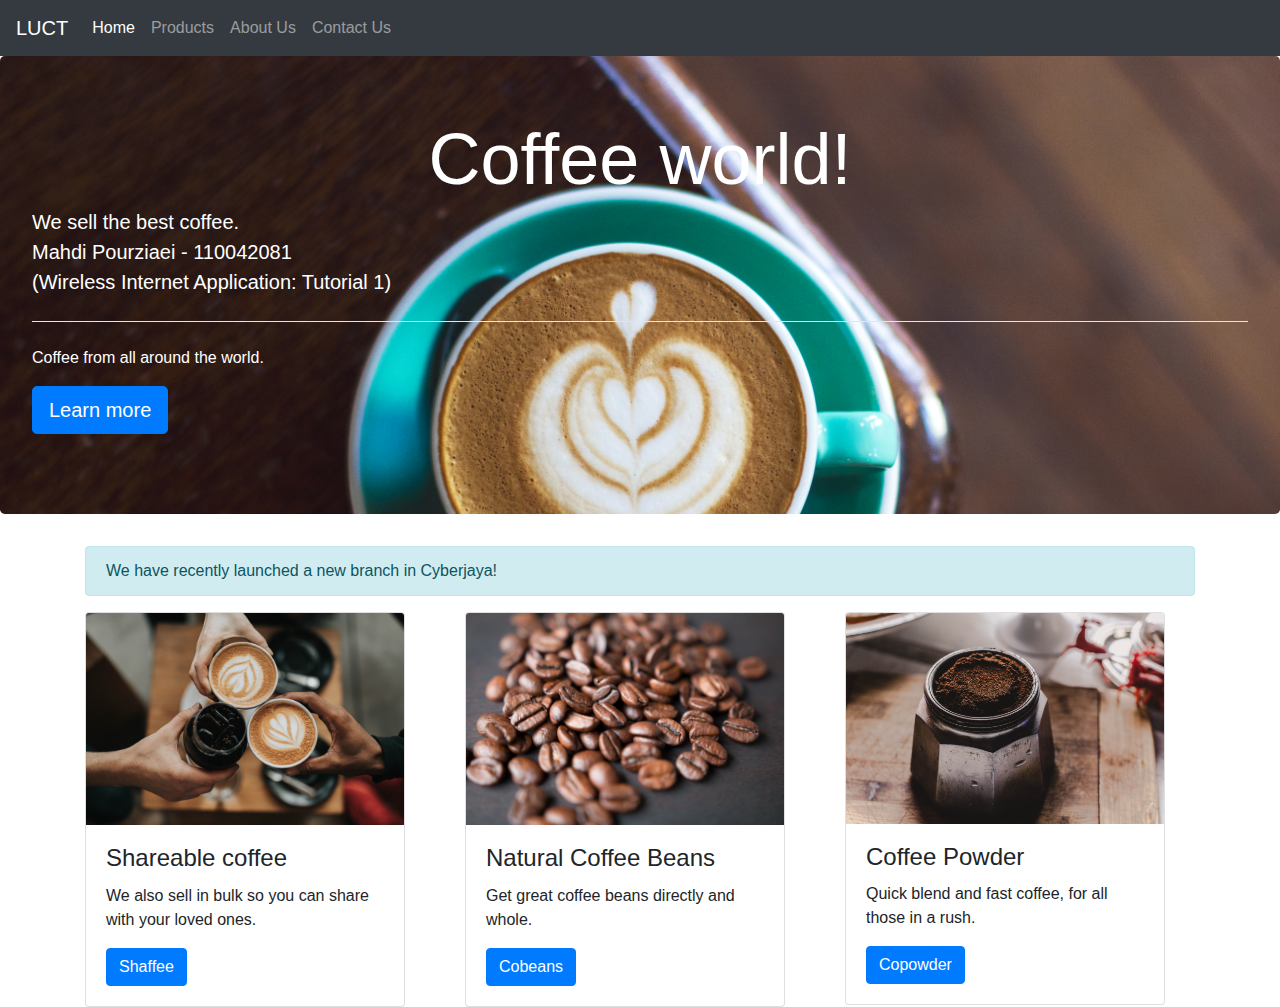
<file: OE-WEBSITE/index.html>
<!DOCTYPE html>
<html>
<head>
  <meta charset="utf-8">
  <meta name="viewport" content="width=device-width, initial-scale=1">
  <link rel="stylesheet" href="css/styles.css">
  <link rel="stylesheet" href="css/bootstrap.min.css">
  <title>Home | Tutorial 2</title>
</head>
<body>
  <nav class="navbar navbar-expand-lg navbar-dark bg-dark">
    <a class="navbar-brand" href="index.html">LUCT</a>
    <button class="navbar-toggler" type="button" data-toggle="collapse" data-target="#navbarSupportedContent" aria-controls="navbarSupportedContent" aria-expanded="false" aria-label="Toggle navigation">
      <span class="navbar-toggler-icon"></span>
    </button>
    <div class="collapse navbar-collapse" id="navbarSupportedContent">
      <ul class="navbar-nav mr-auto">
        <li class="nav-item active">
          <a class="nav-link" href="index.html">Home</a>
        </li>
        <li class="nav-item">
          <a class="nav-link" href="products.html">Products</a>
        </li>
        <li class="nav-item">
          <a class="nav-link" href="about.html">About Us</a>
        </li>
        <li class="nav-item">
          <a class="nav-link" href="contact.html">Contact Us</a>
        </li>
      </ul>
    </div>
  </nav>
  <div class="jumbotron">
    <h1 class="display-3">Coffee world!</h1>
    <p class="lead">We sell the best coffee.<br>Mahdi Pourziaei - 110042081<br>(Wireless Internet Application: Tutorial 1)</p>
    <hr class="my-4">
    <p>Coffee from all around the world.</p>
    <p class="lead">
      <a class="btn btn-primary btn-lg" href="products.html" role="button">Learn more</a>
    </p>
  </div>
  <div class="container">
    <div class="row">
      <div class="col-md-12">
        <div class="alert alert-info" role="alert">
          We have recently launched a new branch in Cyberjaya!
        </div>
      </div>
    </div>
    <div class="row">
      <div class="col-md-4">
        <div class="card" style="width: 20rem;">
          <img class="card-img-top" src="images/nathan-dumlao-264380.jpg" alt="Card image cap">
          <div class="card-body">
            <h4 class="card-title">Shareable coffee</h4>
            <p class="card-text">We also sell in bulk so you can share with your loved ones.</p>
            <a href="products.html" class="btn btn-primary">Shaffee</a>
          </div>
        </div>
      </div>
      <div class="col-md-4">
        <div class="card" style="width: 20rem;">
          <img class="card-img-top" src="images/mark-daynes-35088.jpg" alt="Card image cap">
          <div class="card-body">
            <h4 class="card-title">Natural Coffee Beans</h4>
            <p class="card-text">Get great coffee beans directly and whole.</p>
            <a href="products.html" class="btn btn-primary">Cobeans</a>
          </div>
        </div>
      </div>
      <div class="col-md-4">
        <div class="card" style="width: 20rem;">
          <img class="card-img-top" src="images/irene-coco-153263.jpg" alt="Card image cap">
          <div class="card-body">
            <h4 class="card-title">Coffee Powder</h4>
            <p class="card-text">Quick blend and fast coffee, for all those in a rush.</p>
            <a href="products.html" class="btn btn-primary">Copowder</a>
          </div>
        </div>
      </div>
    </div>
  </div>
</body>
</html>
</file>
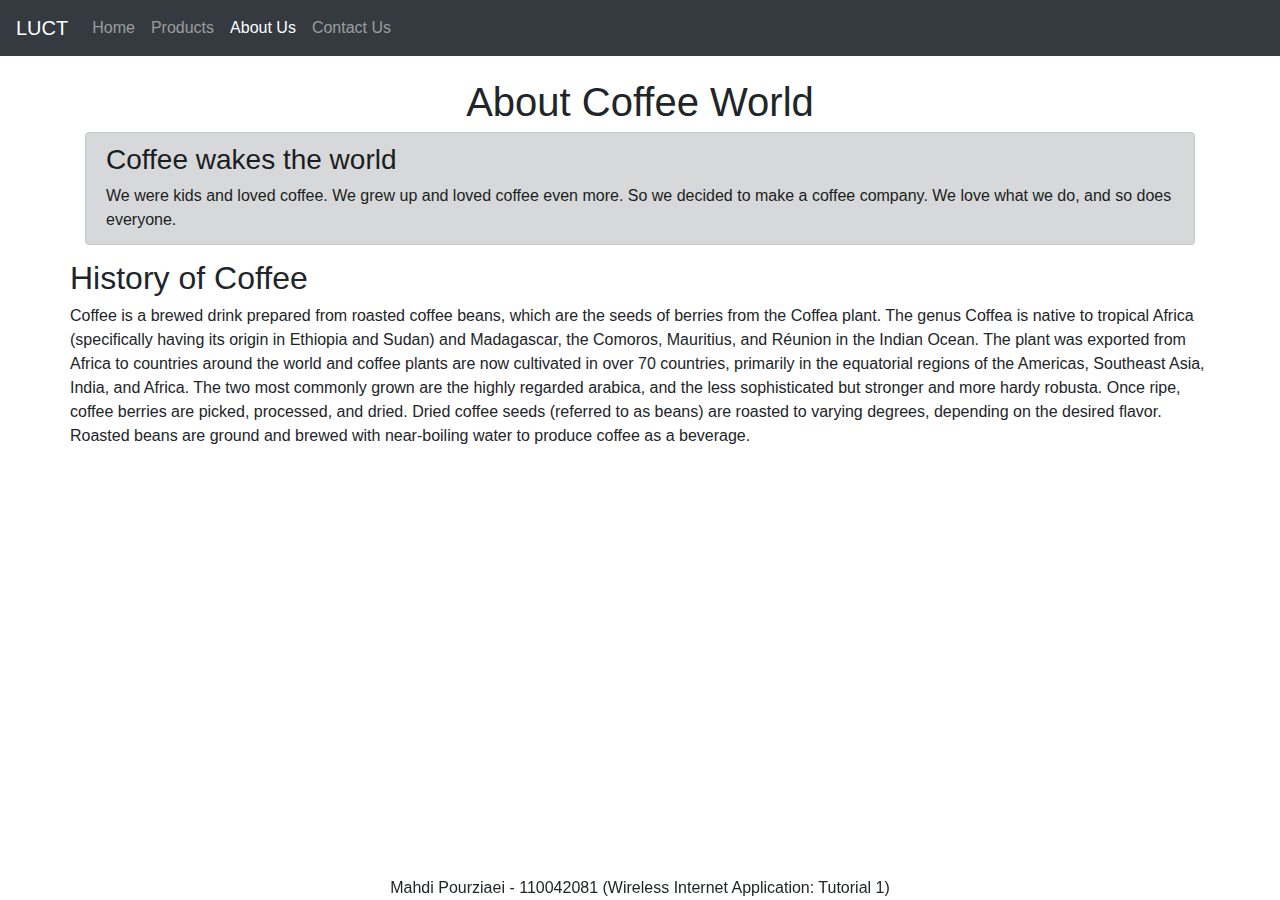
<file: OE-WEBSITE/about.html>
<!DOCTYPE html>
<html>
<head>
  <meta charset="utf-8">
  <meta name="viewport" content="width=device-width, initial-scale=1">
  <link rel="stylesheet" href="css/styles.css">
  <link rel="stylesheet" href="css/bootstrap.min.css">
  <title>About | Tutorial 2</title>
</head>
<body>
  <nav class="navbar navbar-expand-lg navbar-dark bg-dark">
    <a class="navbar-brand" href="index.html">LUCT</a>
    <button class="navbar-toggler" type="button" data-toggle="collapse" data-target="#navbarSupportedContent" aria-controls="navbarSupportedContent" aria-expanded="false" aria-label="Toggle navigation">
      <span class="navbar-toggler-icon"></span>
    </button>
    <div class="collapse navbar-collapse" id="navbarSupportedContent">
      <ul class="navbar-nav mr-auto">
        <li class="nav-item">
          <a class="nav-link" href="index.html">Home</a>
        </li>
        <li class="nav-item">
          <a class="nav-link" href="products.html">Products</a>
        </li>
        <li class="nav-item active">
          <a class="nav-link" href="about.html">About Us</a>
        </li>
        <li class="nav-item">
          <a class="nav-link" href="contact.html">Contact Us</a>
        </li>
      </ul>
    </div>
  </nav>
  <br>
  <h1>About Coffee World</h1>
  <div class="container">
    <div class="row">
      <div class="col-md-12 ml-auto">
        <div class="alert alert-dark" role="alert">
          <h3>Coffee wakes the world</h3>
          We were kids and loved coffee. We grew up and loved coffee even more. So we decided to make a coffee company.
          We love what we do, and so does everyone.
        </div>
      </div>
    </div>
    <div class="row">
      <h2>History of Coffee</h2>
      <p>Coffee is a brewed drink prepared from roasted coffee beans, which are the seeds of berries from the Coffea plant. The genus Coffea is native to tropical Africa (specifically having its origin in Ethiopia and Sudan) and Madagascar, the Comoros, Mauritius, and Réunion in the Indian Ocean. The plant was exported from Africa to countries around the world and coffee plants are now cultivated in over 70 countries, primarily in the equatorial regions of the Americas, Southeast Asia, India, and Africa. The two most commonly grown are the highly regarded arabica, and the less sophisticated but stronger and more hardy robusta. Once ripe, coffee berries are picked, processed, and dried. Dried coffee seeds (referred to as beans) are roasted to varying degrees, depending on the desired flavor. Roasted beans are ground and brewed with near-boiling water to produce coffee as a beverage.</p>
    </div>
  </div>
  <footer>Mahdi Pourziaei - 110042081 (Wireless Internet Application: Tutorial 1)</footer>
</body>
</html>
</file>
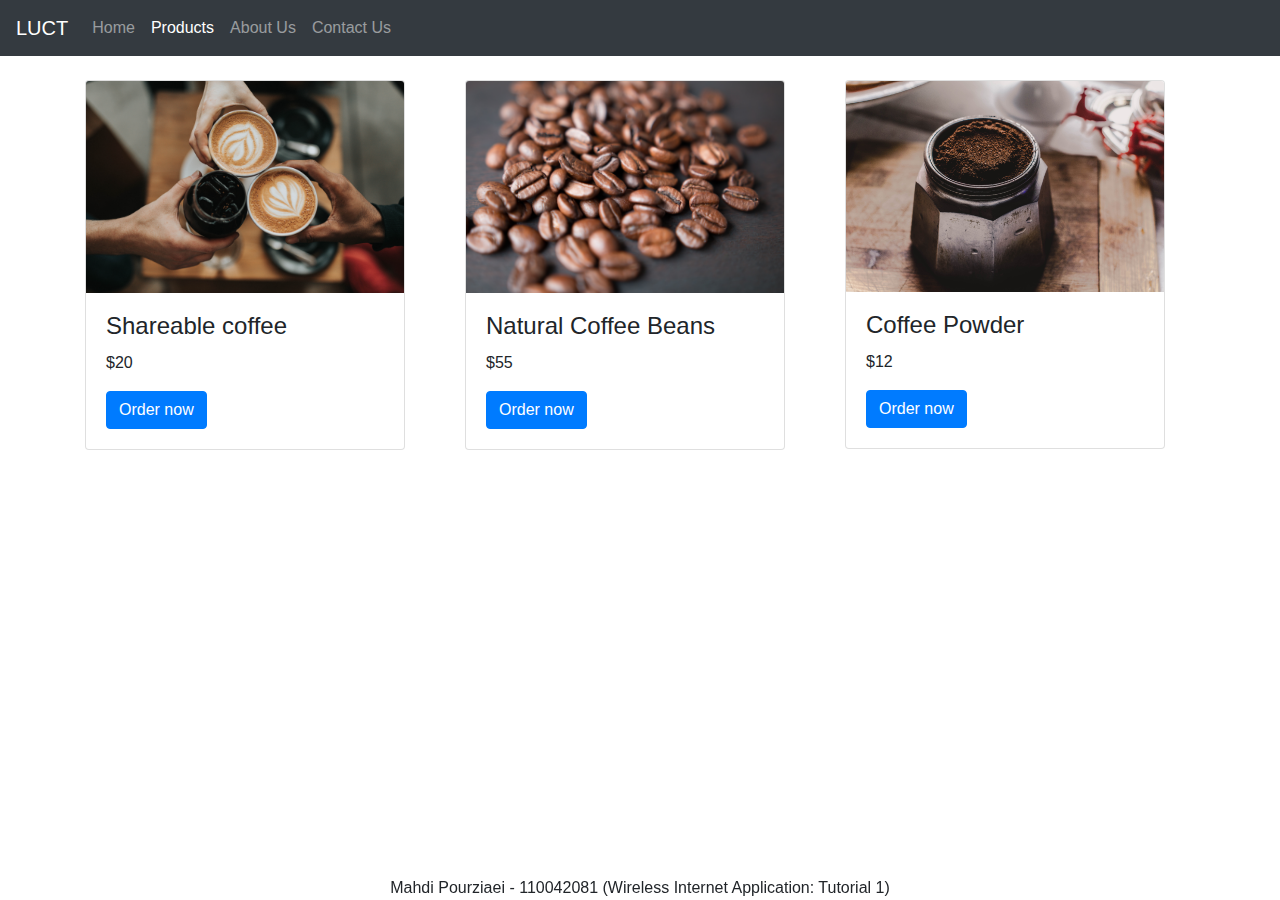
<file: OE-WEBSITE/products.html>
<!DOCTYPE html>
<html>
<head>
  <meta charset="utf-8">
  <meta name="viewport" content="width=device-width, initial-scale=1">
  <link rel="stylesheet" href="css/styles.css">
  <link rel="stylesheet" href="css/bootstrap.min.css">
  <title>Products | Tutorial 2</title>
</head>
<body>
  <nav class="navbar navbar-expand-lg navbar-dark bg-dark">
    <a class="navbar-brand" href="index.html">LUCT</a>
    <button class="navbar-toggler" type="button" data-toggle="collapse" data-target="#navbarSupportedContent" aria-controls="navbarSupportedContent" aria-expanded="false" aria-label="Toggle navigation">
      <span class="navbar-toggler-icon"></span>
    </button>
    <div class="collapse navbar-collapse" id="navbarSupportedContent">
      <ul class="navbar-nav mr-auto">
        <li class="nav-item">
          <a class="nav-link" href="index.html">Home</a>
        </li>
        <li class="nav-item active">
          <a class="nav-link" href="products.html">Products</a>
        </li>
        <li class="nav-item">
          <a class="nav-link" href="about.html">About Us</a>
        </li>
        <li class="nav-item">
          <a class="nav-link" href="contact.html">Contact Us</a>
        </li>
      </ul>
    </div>
  </nav>
  <br>
  <div class="container">
    <div class="row">
      <div class="col-md-4">
        <div class="card" style="width: 20rem;">
          <img class="card-img-top" src="images/nathan-dumlao-264380.jpg" alt="Card image cap">
          <div class="card-body">
            <h4 class="card-title">Shareable coffee</h4>
            <p class="card-text">$20</p>
            <a href="#" class="btn btn-primary">Order now</a>
          </div>
        </div>
      </div>
      <div class="col-md-4">
        <div class="card" style="width: 20rem;">
          <img class="card-img-top" src="images/mark-daynes-35088.jpg" alt="Card image cap">
          <div class="card-body">
            <h4 class="card-title">Natural Coffee Beans</h4>
            <p class="card-text">$55</p>
            <a href="#" class="btn btn-primary">Order now</a>
          </div>
        </div>
      </div>
      <div class="col-md-4">
        <div class="card" style="width: 20rem;">
          <img class="card-img-top" src="images/irene-coco-153263.jpg" alt="Card image cap">
          <div class="card-body">
            <h4 class="card-title">Coffee Powder</h4>
            <p class="card-text">$12</p>
            <a href="#" class="btn btn-primary">Order now</a>
          </div>
        </div>
      </div>
    </div>
  </div>
  <footer>Mahdi Pourziaei - 110042081 (Wireless Internet Application: Tutorial 1)</footer>
</body>
</html>
</file>
<file: OE-WEBSITE/css/styles.css>
footer {
  position: fixed;
  bottom: 0;
  left: 50%;
  transform: translate(-50%, 0);
}
.jumbotron {
background-image: url("../images/matt-hoffman-310320.jpg");
background-size: cover;
color: white;
}
hr {
  color: white;
  background-color: white;
}
h1 {
  text-align: center;
}
</file>
